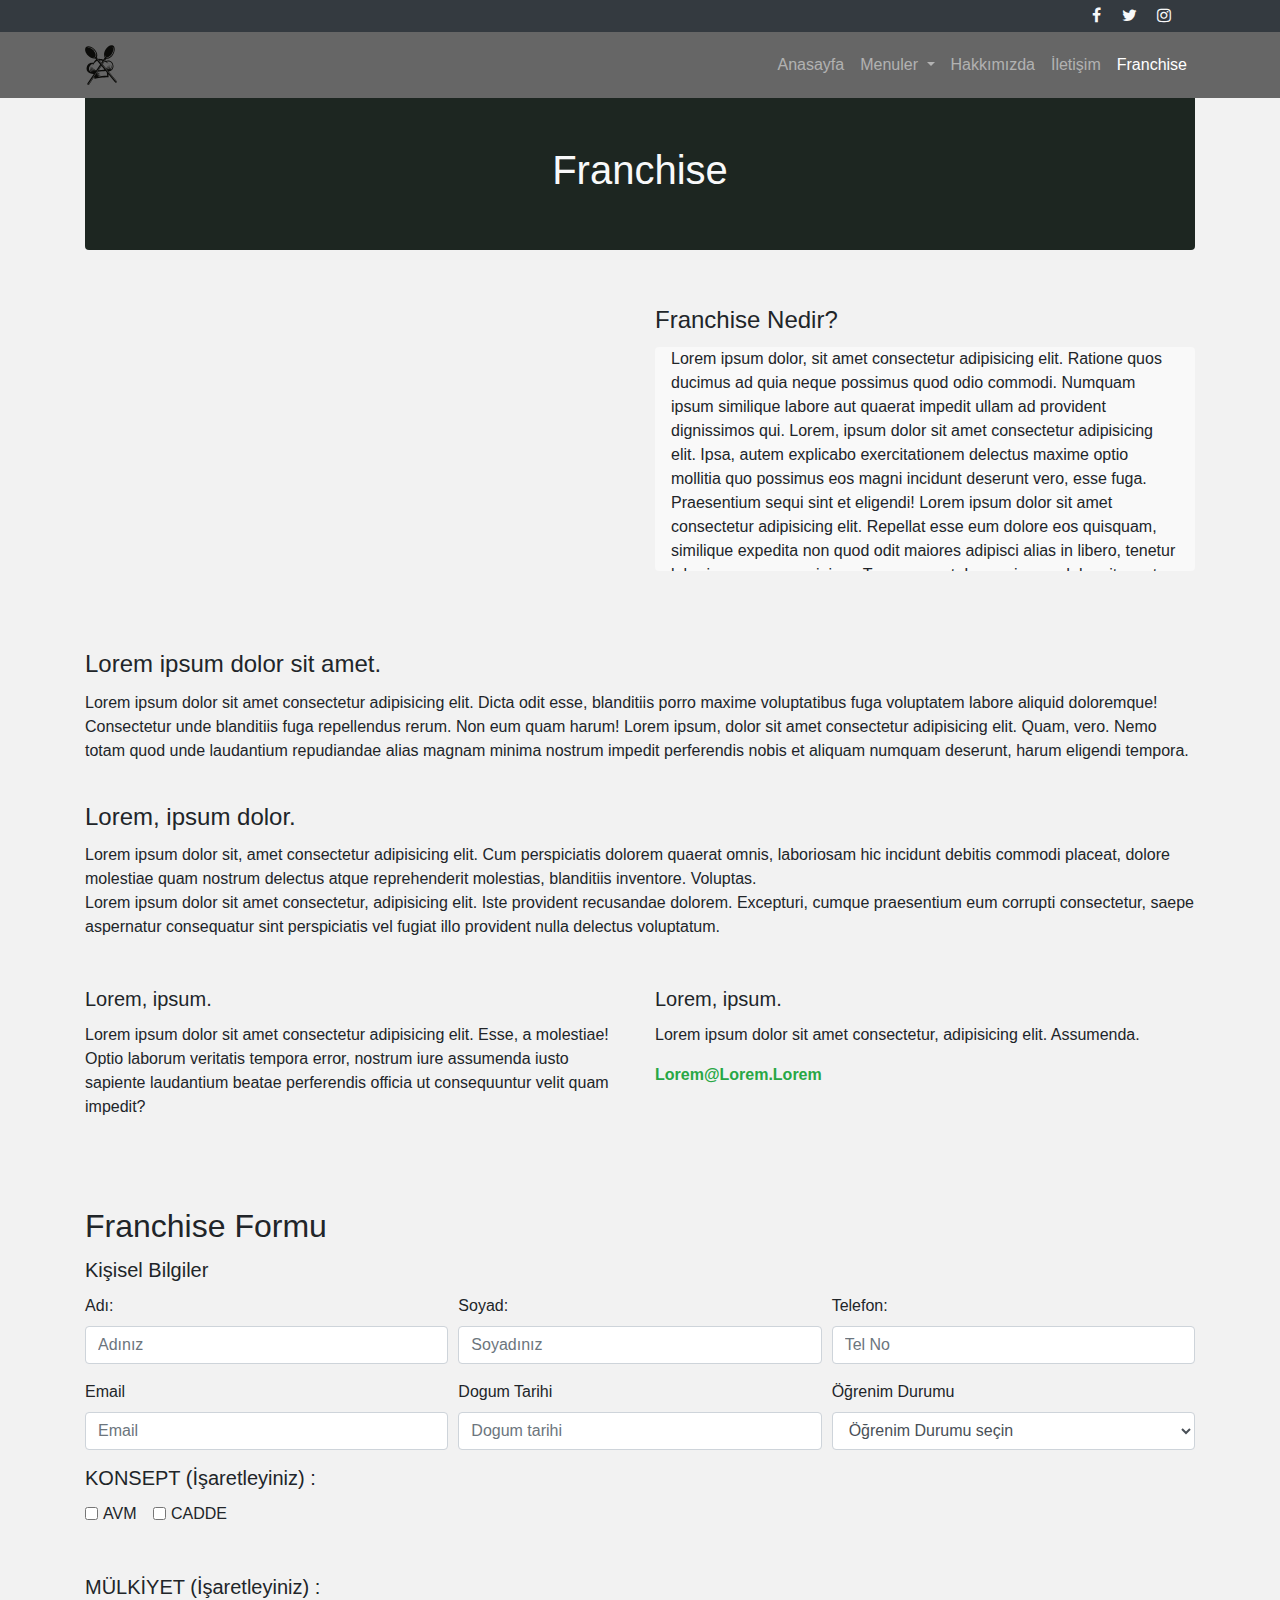
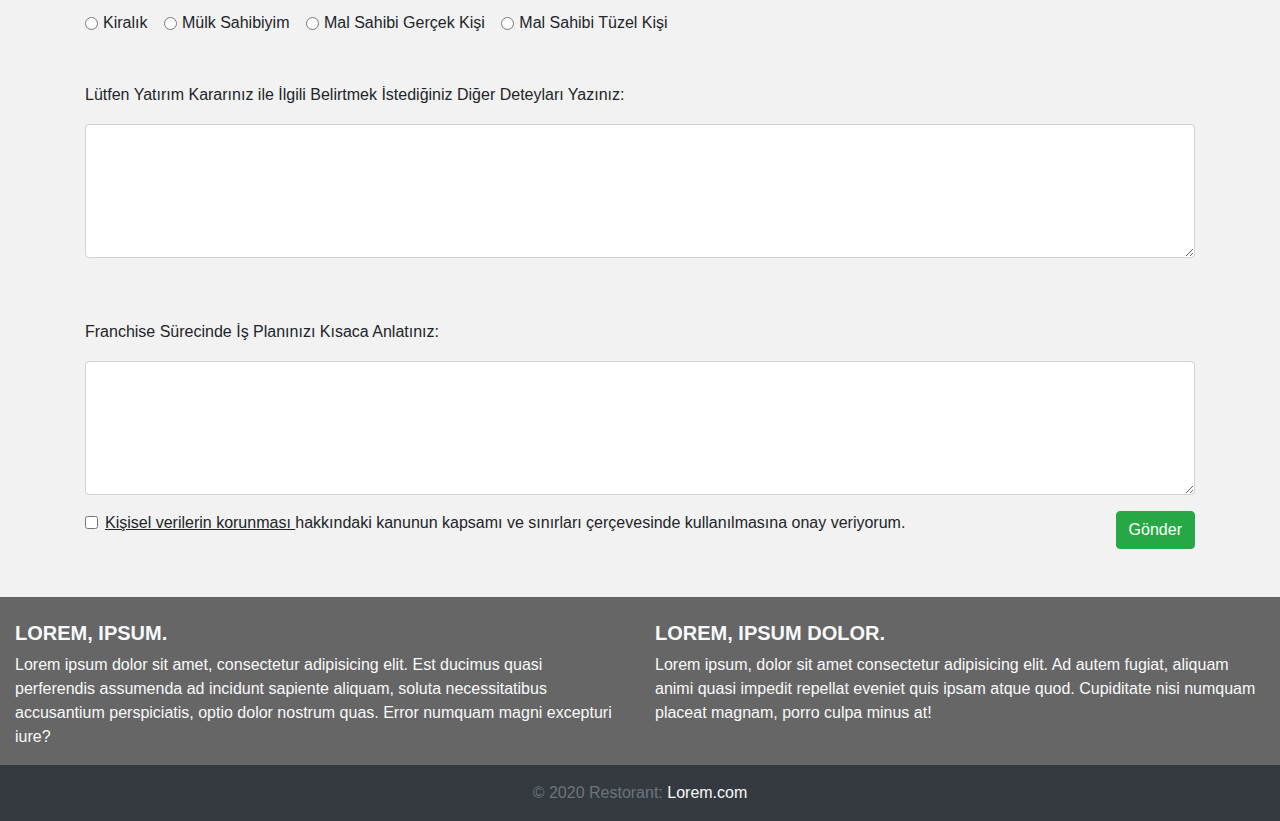
<file: franchise.html>
<!doctype html>
<html lang="en">

<head>
  <!-- Required meta tags -->
  <meta charset="utf-8">
  <meta name="viewport" content="width=device-width, initial-scale=1, shrink-to-fit=no">

  <!-- Bootstrap CSS -->
  <link rel="stylesheet" href="https://stackpath.bootstrapcdn.com/bootstrap/4.4.1/css/bootstrap.min.css"
    integrity="sha384-Vkoo8x4CGsO3+Hhxv8T/Q5PaXtkKtu6ug5TOeNV6gBiFeWPGFN9MuhOf23Q9Ifjh" crossorigin="anonymous">
  <link rel="stylesheet" href="css/style.css" type="text/css">

  <!-- Add icon library -->
  <link rel="stylesheet" href="https://cdnjs.cloudflare.com/ajax/libs/font-awesome/4.7.0/css/font-awesome.min.css">

  <title>Franchise</title>
</head>

<body>
  <div class="container-fluid bg-dark text-light">
    <!-- Social buttons -->
    <div class="container">
      <ul class="list-unstyled list-inline text-light text-right my-0 py-1 px-3">
        <li class="list-inline-item mx-2">
          <a href="#" class="fa fa-facebook text-decoration-none text-light"></a>
        </li>
        <li class="list-inline-item mx-2">
          <a href="#" class="fa fa-twitter text-decoration-none text-light"></a>
        </li>
        <li class="list-inline-item mx-2">
          <a href="#" class="fa fa-instagram text-decoration-none text-light"></a>
        </li>
      </ul>
    </div>
    <!-- Social buttons -->
  </div>

  <nav class="navbar sticky-top navbar-expand-md navbar-dark" style="background-color: #666;">
    <div class="container">
      <!-- Brand -->
      <a class="navbar-brand" href="index.html">
        <img src="images/logo.svg" height="40">
      </a>
      <button class="navbar-toggler" type="button" data-toggle="collapse" data-target="#navbarNavDropdown"
        aria-controls="navbarNavDropdown" aria-expanded="false" aria-label="Toggle navigation">
        <span class="navbar-toggler-icon"></span>
      </button>

      <div class="collapse navbar-collapse justify-content-end" id="navbarNavDropdown">
        <ul class="navbar-nav">
          <li class="nav-item">
            <a class="nav-link" href="index.html">Anasayfa </a>
          </li>
          <li class="nav-item dropdown">
            <a class="nav-link dropdown-toggle" href="#" id="navbarDropdownMenuLink" role="button"
              data-toggle="dropdown" aria-haspopup="true" aria-expanded="false">
              Menuler
            </a>
            <div class="dropdown-menu" aria-labelledby="navbarDropdownMenuLink">
              <a class="dropdown-item" href="menu1.html">Menu 1</a>
              <a class="dropdown-item" href="menu2.html">Menu 2</a>
              <a class="dropdown-item" href="menu3.html">Menu 3</a>
            </div>
          </li>
          <li class="nav-item">
            <a class="nav-link" href="hakkimizda.html">Hakkımızda</a>
          </li>
          <li class="nav-item">
            <a class="nav-link" href="iletisim.html">İletişim</a>
          </li>
          <li class="nav-item active">
            <a class="nav-link" href="franchise.html">Franchise <span class="sr-only">(current)</span></a>
          </li>
        </ul>
      </div>
    </div>
  </nav>


  <div class="container mb-3 ">
    <div class="jumbotron jumbotron-fluid text-center rounded-bottom text-light py-5 "
      style="background-color: #1d2621;">
      <div class="container ">
        <h1 class="display-5">Franchise</h1>
      </div>
    </div>
  </div>

  <div class="container">
    <div class="row">
      <div class="col-lg mt-4">
        <div class="embed-responsive embed-responsive-16by9">
          <iframe class="embed-responsive-item" src="https://www.youtube.com/embed/1OPqB92tFFw"
            allowfullscreen></iframe>
        </div>
      </div>
      <div class="col-lg mt-4">
        <h4 class="card-title">Franchise Nedir?</h4>
        <div class="overflow-auto px-3 rounded" style="height:14rem; background-color: #f9f9f9;">
          <p>
            Lorem ipsum dolor, sit amet consectetur adipisicing elit. Ratione quos ducimus ad quia neque possimus quod
            odio commodi. Numquam ipsum similique labore aut quaerat impedit ullam ad provident dignissimos qui. Lorem,
            ipsum dolor sit amet consectetur adipisicing elit. Ipsa, autem explicabo exercitationem delectus maxime
            optio mollitia quo possimus eos magni incidunt deserunt vero, esse fuga. Praesentium sequi sint et eligendi!
            Lorem ipsum dolor sit amet consectetur adipisicing elit. Repellat esse eum dolore eos quisquam, similique
            expedita non quod odit maiores adipisci alias in libero, tenetur laboriosam eaque minima. Tempore, est.
            Lorem ipsum dolor sit amet consectetur adipisicing elit. Earum perferendis deserunt totam provident
            delectus. Ab aperiam, numquam veritatis facere ex iusto cupiditate unde. Id quod voluptates numquam
            veritatis repudiandae doloremque!</p>
        </div>
      </div>
    </div>
    <div class="row">
      <div class="col-md mt-4">
        <h4 class="card-title pt-3">Lorem ipsum dolor sit amet.</h4>
        <p class="card-text">
          Lorem ipsum dolor sit amet consectetur adipisicing elit. Dicta odit esse, blanditiis porro maxime voluptatibus
          fuga voluptatem labore aliquid doloremque! Consectetur unde blanditiis fuga repellendus rerum. Non eum quam
          harum! Lorem ipsum, dolor sit amet consectetur adipisicing elit. Quam, vero. Nemo totam quod unde laudantium
          repudiandae alias magnam minima nostrum impedit perferendis nobis et aliquam numquam deserunt, harum eligendi
          tempora.</p>
      </div>
    </div>
    <div class="row">
      <div class="col-md mt-4">
        <h4 class="card-title pt-3">Lorem, ipsum dolor.</h4>
        <p class="card-text">
          Lorem ipsum dolor sit, amet consectetur adipisicing elit. Cum perspiciatis dolorem quaerat omnis, laboriosam
          hic incidunt debitis commodi placeat, dolore molestiae quam nostrum delectus atque reprehenderit molestias,
          blanditiis inventore. Voluptas.
          <br>
          Lorem ipsum dolor sit amet consectetur, adipisicing elit. Iste provident recusandae dolorem. Excepturi, cumque
          praesentium eum corrupti consectetur, saepe aspernatur consequatur sint perspiciatis vel fugiat illo provident
          nulla delectus voluptatum.
        </p>
      </div>
    </div>
    <div class="row mt-4">
      <div class="col-lg my-4 ">
        <h5 class="card-title">Lorem, ipsum.</h5>
        <p>Lorem ipsum dolor sit amet consectetur adipisicing elit. Esse, a molestiae! Optio laborum veritatis tempora
          error, nostrum iure assumenda iusto sapiente laudantium beatae perferendis officia ut consequuntur velit quam
          impedit?</p>

      </div>
      <div class="col-lg my-4">

        <h5 class="card-title">Lorem, ipsum.</h5>
        <p>Lorem ipsum dolor sit amet consectetur, adipisicing elit. Assumenda.</p>
        <p><span class="font-weight-bold text-success">Lorem@Lorem.Lorem</span></p>
      </div>
    </div>
  </div>


  <div class="container my-5">
    <h2 class="card-title">Franchise Formu</h2>

    <form>
      <h5 class="card-title">Kişisel Bilgiler</h5>
      <div class="form-row">
        <div class="form-group col-md-4">
          <label for="adi4">Adı:</label>
          <input type="text" class="form-control" id="adi4" placeholder="Adınız">
        </div>
        <div class="form-group col-md-4">
          <label for="sad4">Soyad:</label>
          <input type="text" class="form-control" id="sad4" placeholder="Soyadınız">
        </div>
        <div class="form-group col-md-4">
          <label for="tel4">Telefon:</label>
          <input type="tel" class="form-control" id="tel4" placeholder="Tel No">
        </div>
      </div>
      <div class="form-row">
        <div class="form-group col-md-4">
          <label for="inputEmail4">Email</label>
          <input type="email" class="form-control" id="inputEmail4" placeholder="Email">
        </div>
        <div class="form-group col-md-4">
          <label for="input5">Dogum Tarihi</label>
          <input type="text" class="form-control" id="input5" placeholder="Dogum tarihi">
        </div>
        <div class="form-group col-md-4">
          <label for="inputState2">Öğrenim Durumu</label>
          <select id="inputState2" class="form-control">
            <option selected>Öğrenim Durumu seçin</option>
            <option>İlk Okul</option>
            <option>Orta Okul</option>
            <option>Lise</option>
            <option>Önlisans</option>
            <option>Lisans</option>
            <option>Lisans Üstü</option>
          </select>
        </div>
      </div>

      <h5 class="card-title"> KONSEPT (İşaretleyiniz) :</h5>

      <div class="form-check form-check-inline">
        <input class="form-check-input" type="checkbox" id="inlineCheckbox1" value="option1">
        <label class="form-check-label" for="inlineCheckbox1">AVM</label>
      </div>
      <div class="form-check form-check-inline">
        <input class="form-check-input" type="checkbox" id="inlineCheckbox2" value="option2">
        <label class="form-check-label" for="inlineCheckbox2">CADDE</label>
      </div>


      <h5 class="card-title mt-5"> MÜLKİYET (İşaretleyiniz) :</h5>
      <div class="form-check form-check-inline">
        <input class="form-check-input" type="radio" name="inlineRadioOptions" id="inlineRadio1" value="option1">
        <label class="form-check-label" for="inlineRadio1">Kiralık</label>
      </div>
      <div class="form-check form-check-inline">
        <input class="form-check-input" type="radio" name="inlineRadioOptions" id="inlineRadio2" value="option2">
        <label class="form-check-label" for="inlineRadio2">Mülk Sahibiyim</label>
      </div>
      <div class="form-check form-check-inline">
        <input class="form-check-input" type="radio" name="inlineRadioOptions" id="inlineRadio3" value="option3">
        <label class="form-check-label" for="inlineRadio3">Mal Sahibi Gerçek Kişi</label>
      </div>
      <div class="form-check form-check-inline">
        <input class="form-check-input" type="radio" name="inlineRadioOptions" id="inlineRadio4" value="option4">
        <label class="form-check-label" for="inlineRadio4">Mal Sahibi Tüzel Kişi</label>
      </div>

      <div class="form-group">
        <label for="exampleFormControlTextarea1">
          <h6 class="card-title mt-5">Lütfen Yatırım Kararınız ile İlgili Belirtmek İstediğiniz Diğer Deteyları Yazınız:
          </h6>
        </label>
        <textarea class="form-control" id="exampleFormControlTextarea1" rows="5"></textarea>
      </div>

      <div class="form-group">
        <label for="exampleFormControlTextarea2">
          <h6 class="card-title mt-5">Franchise Sürecinde İş Planınızı Kısaca Anlatınız:</h6>
        </label>
        <textarea class="form-control" id="exampleFormControlTextarea2" rows="5"></textarea>
      </div>

      <div class="form-row">
        <div class="col-md-10">
          <div class="form-check">
            <input class="form-check-input" type="checkbox" id="gridCheck"> <label class="form-check-label"
              for="gridCheck">
              <a style="text-decoration: underline;" data-toggle="modal" data-target="#myModal1">
                Kişisel verilerin korunması
              </a>
              <!-- The Modal -->
              <div class="modal" id="myModal1">
                <div class="modal-dialog">
                  <div class="modal-content">
                    <!-- Modal Header -->
                    <div class="modal-header">
                      <h6 class="modal-title">Lorem ipsum dolor sit amet.</h6>
                      <button type="button" class="close" data-dismiss="modal">&times;</button>
                    </div>
                    <!-- Modal body -->
                    <div class="modal-body">
                      <span class="font-weight-bold">Madde 1</span>
                      <p>
                        Lorem ipsum dolor, sit amet consectetur adipisicing elit. Inventore recusandae quas eaque!
                        Perferendis reprehenderit nostrum similique illo laborum, ullam sint pariatur assumenda
                        provident officiis deleniti culpa accusamus minima labore porro. Lorem ipsum, dolor sit amet
                        consectetur adipisicing elit. Earum reiciendis nisi consequatur. Voluptates maiores obcaecati et
                        molestias, doloribus voluptas soluta expedita eveniet officia, accusantium eos vitae dolorem
                        tempora odio repellendus?
                      </p>
                      <span class="font-weight-bold">Madde 2</span>
                      <p>
                        Lorem ipsum dolor sit amet consectetur adipisicing elit. Laborum sunt, ab eos aperiam iusto
                        consequuntur praesentium, hic doloremque dignissimos ratione molestias, nostrum quod. Placeat
                        tempora quasi, dicta officiis numquam accusantium. Lorem ipsum dolor sit amet.
                      </p>

                    </div>
                    <!-- Modal footer -->
                    <div class="modal-footer">
                      <button type="button" class="btn btn-danger" data-dismiss="modal">Close</button>
                    </div>
                  </div>
                </div>
              </div>


              hakkındaki kanunun kapsamı ve sınırları çerçevesinde kullanılmasına onay veriyorum.
            </label>

          </div>
        </div>
        <div class="col-md-2 d-flex justify-content-end">
          <button type="submit" class="btn btn-success">Gönder</button>
        </div>
      </div>
    </form>
  </div>

  <!-- Footer -->
  <footer class="page-footer font-small teal pt-4 text-light" style="background-color: #666;">

    <!-- Footer Text -->
    <div class="container-fluid text-center text-md-left">

      <!-- Grid row -->
      <div class="row">

        <!-- Grid column -->
        <div class="col-md-6 mt-md-0 mt-3">

          <!-- Content -->
          <h5 class="text-uppercase font-weight-bold">Lorem, ipsum.</h5>
          <p>Lorem ipsum dolor sit amet, consectetur adipisicing elit. Est ducimus quasi perferendis assumenda ad
            incidunt sapiente aliquam, soluta necessitatibus accusantium perspiciatis, optio dolor nostrum quas. Error
            numquam magni excepturi iure?</p>

        </div>
        <!-- Grid column -->

        <hr class="clearfix w-100 d-md-none pb-3">

        <!-- Grid column -->
        <div class="col-md-6 mb-md-0 mb-3">

          <!-- Content -->
          <h5 class="text-uppercase font-weight-bold">Lorem, ipsum dolor.</h5>
          <p>Lorem ipsum, dolor sit amet consectetur adipisicing elit. Ad autem fugiat, aliquam animi quasi impedit
            repellat eveniet quis ipsam atque quod. Cupiditate nisi numquam placeat magnam, porro culpa minus at!</p>
        </div>
        <!-- Grid column -->

      </div>
      <!-- Grid row -->

    </div>
    <!-- Footer Text -->

    <!-- Copyright -->
    <div class="footer-copyright text-center py-3 bg-dark text-muted">© 2020 Restorant:
      <a href="index.html" class="text-light text-decoration-none"> Lorem.com</a>
    </div>
    <!-- Copyright -->

  </footer>
  <!-- Footer -->

  <!-- Optional JavaScript -->
  <!-- jQuery first, then Popper.js, then Bootstrap JS -->
  <script src="https://code.jquery.com/jquery-3.4.1.slim.min.js"
    integrity="sha384-J6qa4849blE2+poT4WnyKhv5vZF5SrPo0iEjwBvKU7imGFAV0wwj1yYfoRSJoZ+n"
    crossorigin="anonymous"></script>
  <script src="https://cdn.jsdelivr.net/npm/popper.js@1.16.0/dist/umd/popper.min.js"
    integrity="sha384-Q6E9RHvbIyZFJoft+2mJbHaEWldlvI9IOYy5n3zV9zzTtmI3UksdQRVvoxMfooAo"
    crossorigin="anonymous"></script>
  <script src="https://stackpath.bootstrapcdn.com/bootstrap/4.4.1/js/bootstrap.min.js"
    integrity="sha384-wfSDF2E50Y2D1uUdj0O3uMBJnjuUD4Ih7YwaYd1iqfktj0Uod8GCExl3Og8ifwB6"
    crossorigin="anonymous"></script>
</body>

</html>
</file>
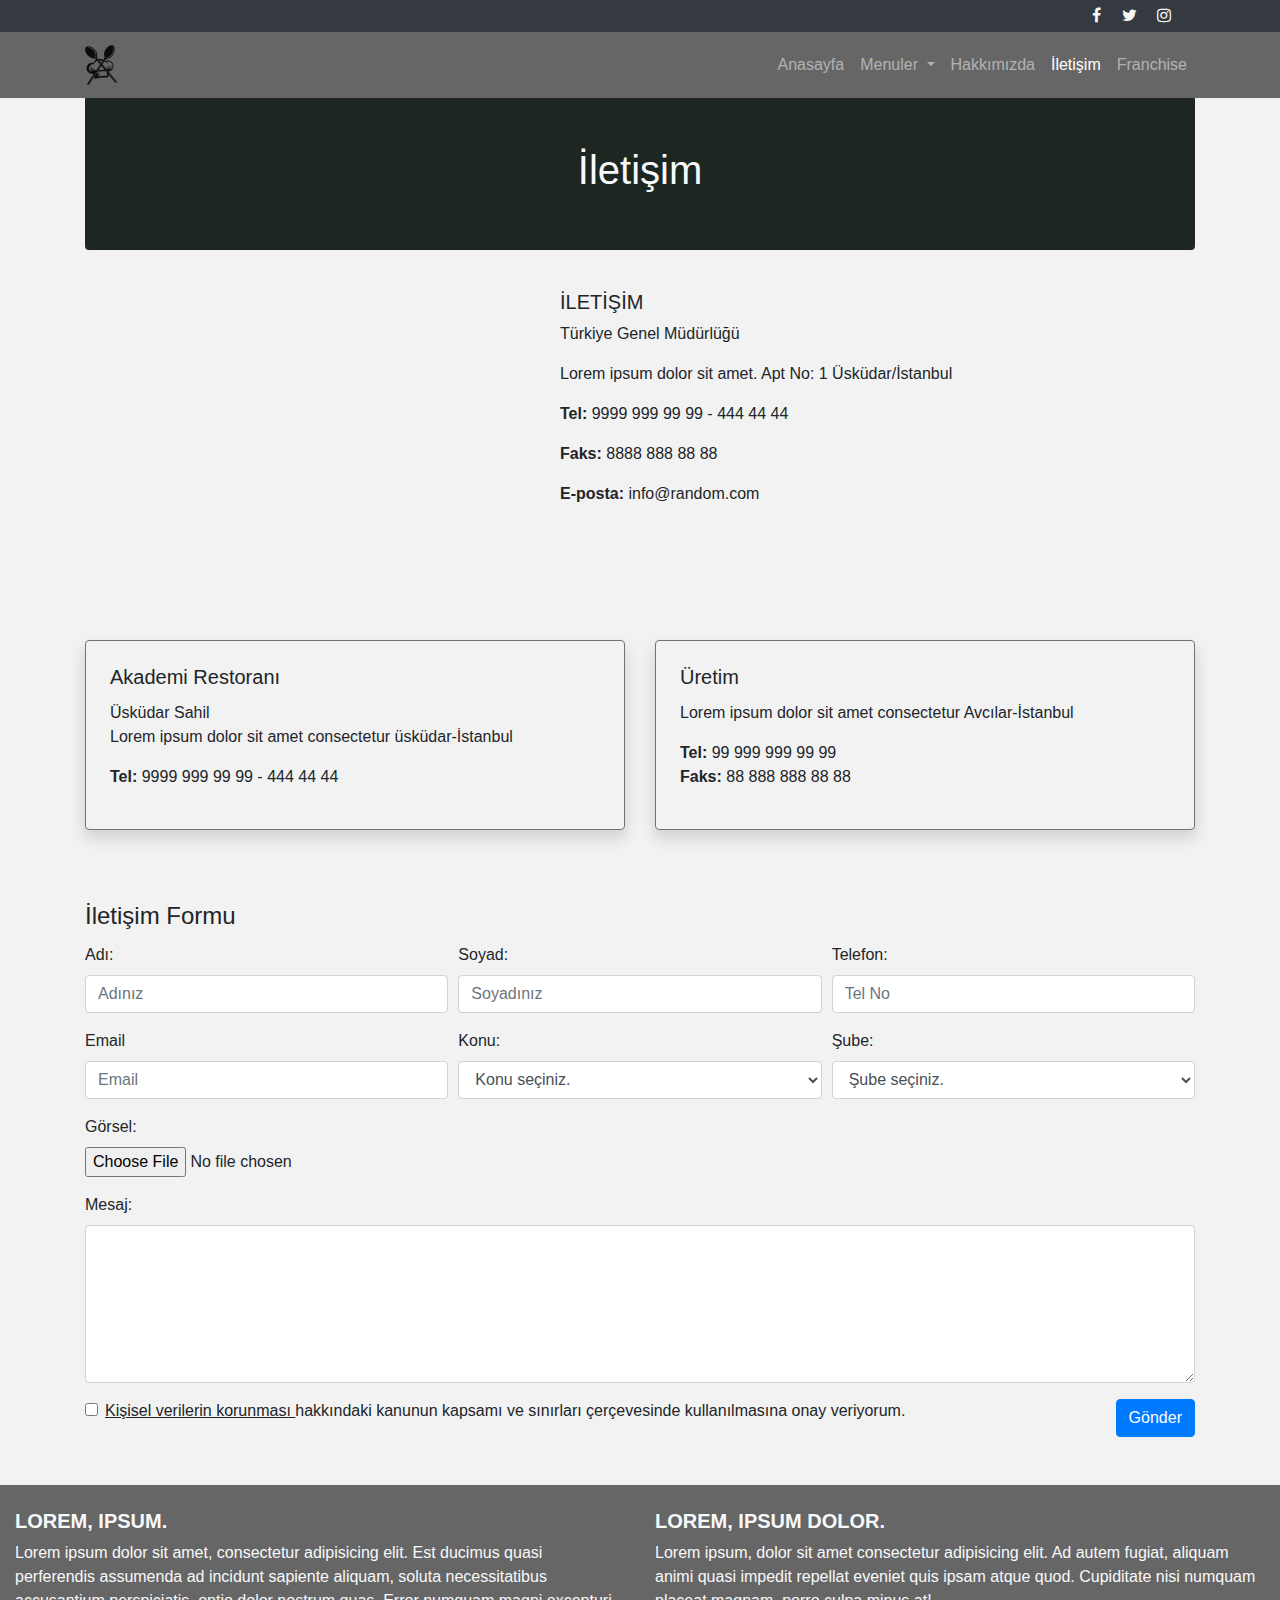
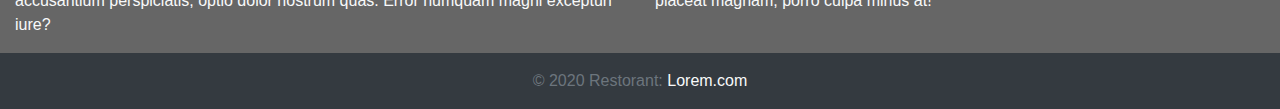
<file: iletisim.html>
<!doctype html>
<html lang="en">

<head>
  <!-- Required meta tags -->
  <meta charset="utf-8">
  <meta name="viewport" content="width=device-width, initial-scale=1, shrink-to-fit=no">

  <!-- Bootstrap CSS -->
  <link rel="stylesheet" href="https://stackpath.bootstrapcdn.com/bootstrap/4.4.1/css/bootstrap.min.css"
    integrity="sha384-Vkoo8x4CGsO3+Hhxv8T/Q5PaXtkKtu6ug5TOeNV6gBiFeWPGFN9MuhOf23Q9Ifjh" crossorigin="anonymous">
  <link rel="stylesheet" href="css/style.css" type="text/css">

  <!-- Add icon library -->
  <link rel="stylesheet" href="https://cdnjs.cloudflare.com/ajax/libs/font-awesome/4.7.0/css/font-awesome.min.css">

  <title>Iletisim</title>
</head>

<body>
  <div class="container-fluid bg-dark text-light">
    <!-- Social buttons -->
    <div class="container">
      <ul class="list-unstyled list-inline text-light text-right my-0 py-1 px-3">
        <li class="list-inline-item mx-2">
          <a href="#" class="fa fa-facebook text-decoration-none text-light"></a>
        </li>
        <li class="list-inline-item mx-2">
          <a href="#" class="fa fa-twitter text-decoration-none text-light"></a>
        </li>
        <li class="list-inline-item mx-2">
          <a href="#" class="fa fa-instagram text-decoration-none text-light"></a>
        </li>
      </ul>
    </div>
    <!-- Social buttons -->
  </div>

  <nav class="navbar sticky-top navbar-expand-md navbar-dark" style="background-color: #666;">
    <div class="container">
      <!-- Brand -->
      <a class="navbar-brand" href="index.html">
        <img src="images/logo.svg" height="40">
      </a>
      <button class="navbar-toggler" type="button" data-toggle="collapse" data-target="#navbarNavDropdown"
        aria-controls="navbarNavDropdown" aria-expanded="false" aria-label="Toggle navigation">
        <span class="navbar-toggler-icon"></span>
      </button>

      <div class="collapse navbar-collapse justify-content-end" id="navbarNavDropdown">
        <ul class="navbar-nav">
          <li class="nav-item ">
            <a class="nav-link" href="index.html">Anasayfa </a>
          </li>
          <li class="nav-item dropdown">
            <a class="nav-link dropdown-toggle" href="#" id="navbarDropdownMenuLink" role="button"
              data-toggle="dropdown" aria-haspopup="true" aria-expanded="false">
              Menuler
            </a>
            <div class="dropdown-menu" aria-labelledby="navbarDropdownMenuLink">
              <a class="dropdown-item" href="menu1.html">Menu 1</a>
              <a class="dropdown-item" href="menu2.html">Menu 2</a>
              <a class="dropdown-item" href="menu3.html">Menu 3</a>
            </div>
          </li>
          <li class="nav-item">
            <a class="nav-link" href="hakkimizda.html">Hakkımızda</a>
          </li>
          <li class="nav-item active">
            <a class="nav-link" href="iletisim.html">İletişim <span class="sr-only">(current)</span></a>
          </li>
          <li class="nav-item">
            <a class="nav-link" href="franchise.html">Franchise</a>
          </li>
        </ul>
      </div>
    </div>
  </nav>


  <div class="container mb-3 ">
    <div class="jumbotron jumbotron-fluid text-center rounded-bottom text-light py-5 "
      style="background-color: #1d2621;">
      <div class="container ">
        <h1 class="display-5">İletişim</h1>
      </div>
    </div>
  </div>

  <div class="container">
    <div class="row">
      <div class="col-lg-5 ">
        <div class="embed-responsive embed-responsive-4by3 rounded">
          <iframe class="embed-responsive-item"
            src="https://www.google.com/maps/embed?pb=!1m18!1m12!1m3!1d96305.22439667881!2d28.9776890737435!3d41.03535678942459!2m3!1f0!2f0!3f0!3m2!1i1024!2i768!4f13.1!3m3!1m2!1s0x14cac826d524c9f1%3A0xc14f7612337b7f38!2zw5xza8O8ZGFyL8Swc3RhbmJ1bA!5e0!3m2!1str!2str!4v1588619444133!5m2!1str!2str"></iframe>
        </div>

      </div>
      <div class="col-lg-7 mt-2 ">
        <h5>İLETİŞİM</h5>
        <p>Türkiye Genel Müdürlüğü</p>
        <p>Lorem ipsum dolor sit amet. Apt No: 1 Üsküdar/İstanbul</p>
        <p><span class="font-weight-bold">Tel: </span>9999 999 99 99 - 444 44 44</p>
        <p><span class="font-weight-bold">Faks: </span>8888 888 88 88</p>
        <p><span class="font-weight-bold">E-posta: </span>info@random.com</p>
      </div>
    </div>
    <div class="row">
      <div class="col-lg my-4 ">
        <div class="p-4 border border-secondary rounded shadow">
          <h5 class="card-title">Akademi Restoranı</h5>
          <p>Üsküdar Sahil
            <br>
            Lorem ipsum dolor sit amet consectetur üsküdar-İstanbul
          </p>
          <p><span class="font-weight-bold">Tel: </span>9999 999 99 99 - 444 44 44</p>
        </div>
      </div>
      <div class="col-lg my-4">
        <div class="p-4 border border-secondary rounded shadow">
          <h5 class="card-title">Üretim</h5>
          <p>
            Lorem ipsum dolor sit amet consectetur Avcılar-İstanbul</p>
          <p><span class="font-weight-bold">Tel: </span>99 999 999 99 99<br>
            <span class="font-weight-bold">Faks: </span>88 888 888 88 88
          </p>
        </div>
      </div>
    </div>
  </div>


  <div class="container my-5">
    <h4 class="card-title">İletişim Formu</h4>
    <form>
      <div class="form-row">
        <div class="form-group col-md-4">
          <label for="adi4">Adı:</label>
          <input type="text" class="form-control" id="adi4" placeholder="Adınız">
        </div>
        <div class="form-group col-md-4">
          <label for="sad4">Soyad:</label>
          <input type="text" class="form-control" id="sad4" placeholder="Soyadınız">
        </div>
        <div class="form-group col-md-4">
          <label for="tel4">Telefon:</label>
          <input type="tel" class="form-control" id="tel4" placeholder="Tel No">
        </div>
      </div>
      <div class="form-row">
        <div class="form-group col-md-4">
          <label for="inputEmail4">Email</label>
          <input type="email" class="form-control" id="inputEmail4" placeholder="Email">
        </div>
        <div class="form-group col-md-4">
          <label for="inputState">Konu:</label>
          <select id="inputState" class="form-control">
            <option selected>Konu seçiniz.</option>
            <option>Şikayet</option>
            <option>Öneri</option>
            <option>Diğer</option>
          </select>
        </div>
        <div class="form-group col-md-4">
          <label for="inputState2">Şube:</label>
          <select id="inputState2" class="form-control">
            <option selected>Şube seçiniz.</option>
            <option>Şube 1</option>
            <option>Şube 2</option>
            <option>Şube 3</option>
            <option>Şube 4</option>
            <option>Şube 5</option>
            <option>Şube 6</option>
            <option>Şube 7</option>
            <option>Şube 8</option>
            <option>Şube 9</option>
          </select>
        </div>
      </div>
      <div class="form-group">
        <label for="exampleFormControlFile1">Görsel:</label>
        <input type="file" class="form-control-file" id="exampleFormControlFile1">
        <div class="invalid-feedback">Example invalid custom file feedback</div>
      </div>
      <div class="form-group">
        <label for="exampleFormControlTextarea1">Mesaj:</label>
        <textarea class="form-control" id="exampleFormControlTextarea1" rows="6"></textarea>
      </div>
      <div class="form-row">
        <div class="col-md-10">
          <div class="form-check">
            <input class="form-check-input" type="checkbox" id="gridCheck"> <label class="form-check-label"
              for="gridCheck">
              <a style="text-decoration: underline;" data-toggle="modal" data-target="#myModal1">
                Kişisel verilerin korunması
              </a>
              <!-- The Modal -->
              <div class="modal" id="myModal1">
                <div class="modal-dialog">
                  <div class="modal-content">
                    <!-- Modal Header -->
                    <div class="modal-header">
                      <h6 class="modal-title">Lorem ipsum dolor sit amet consectetur.</h6>
                      <button type="button" class="close" data-dismiss="modal">&times;</button>
                    </div>
                    <!-- Modal body -->
                    <div class="modal-body">
                      <span class="font-weight-bold">Madde 1</span>
                      <p>
                        Lorem ipsum dolor sit amet consectetur adipisicing elit. Reiciendis perspiciatis culpa quas illo
                        dolore voluptatum mollitia sequi vel eveniet corporis! Suscipit fugit explicabo laboriosam
                        maiores tenetur est expedita unde repellat.
                      </p>
                      <span class="font-weight-bold">Madde 2</span>
                      <p>
                        Lorem ipsum dolor sit amet consectetur adipisicing elit. Temporibus dolore voluptatibus hic, rem
                        dolor reiciendis, sint, explicabo ad modi minima ea optio sunt. Cum necessitatibus, id odio
                        quaerat unde laborum! Lorem ipsum dolor sit amet.
                      </p>

                    </div>
                    <!-- Modal footer -->
                    <div class="modal-footer">
                      <button type="button" class="btn btn-danger" data-dismiss="modal">Close</button>
                    </div>
                  </div>
                </div>
              </div>


              hakkındaki kanunun kapsamı ve sınırları çerçevesinde kullanılmasına onay veriyorum.
            </label>

          </div>
        </div>
        <div class="col-md-2 d-flex justify-content-end">
          <button type="submit" class="btn btn-primary">Gönder</button>
        </div>
      </div>
    </form>
  </div>

  <!-- Footer -->
  <footer class="page-footer font-small teal pt-4 text-light" style="background-color: #666;">

    <!-- Footer Text -->
    <div class="container-fluid text-center text-md-left">

      <!-- Grid row -->
      <div class="row">

        <!-- Grid column -->
        <div class="col-md-6 mt-md-0 mt-3">

          <!-- Content -->
          <h5 class="text-uppercase font-weight-bold">Lorem, ipsum.</h5>
          <p>Lorem ipsum dolor sit amet, consectetur adipisicing elit. Est ducimus quasi perferendis assumenda ad
            incidunt sapiente aliquam, soluta necessitatibus accusantium perspiciatis, optio dolor nostrum quas. Error
            numquam magni excepturi iure?</p>

        </div>
        <!-- Grid column -->

        <hr class="clearfix w-100 d-md-none pb-3">

        <!-- Grid column -->
        <div class="col-md-6 mb-md-0 mb-3">

          <!-- Content -->
          <h5 class="text-uppercase font-weight-bold">Lorem, ipsum dolor.</h5>
          <p>Lorem ipsum, dolor sit amet consectetur adipisicing elit. Ad autem fugiat, aliquam animi quasi impedit
            repellat eveniet quis ipsam atque quod. Cupiditate nisi numquam placeat magnam, porro culpa minus at!</p>
        </div>
        <!-- Grid column -->

      </div>
      <!-- Grid row -->

    </div>
    <!-- Footer Text -->

    <!-- Copyright -->
    <div class="footer-copyright text-center py-3 bg-dark text-muted">© 2020 Restorant:
      <a href="index.html" class="text-light text-decoration-none"> Lorem.com</a>
    </div>
    <!-- Copyright -->

  </footer>
  <!-- Footer -->

  <!-- Optional JavaScript -->
  <!-- jQuery first, then Popper.js, then Bootstrap JS -->
  <script src="https://code.jquery.com/jquery-3.4.1.slim.min.js"
    integrity="sha384-J6qa4849blE2+poT4WnyKhv5vZF5SrPo0iEjwBvKU7imGFAV0wwj1yYfoRSJoZ+n"
    crossorigin="anonymous"></script>
  <script src="https://cdn.jsdelivr.net/npm/popper.js@1.16.0/dist/umd/popper.min.js"
    integrity="sha384-Q6E9RHvbIyZFJoft+2mJbHaEWldlvI9IOYy5n3zV9zzTtmI3UksdQRVvoxMfooAo"
    crossorigin="anonymous"></script>
  <script src="https://stackpath.bootstrapcdn.com/bootstrap/4.4.1/js/bootstrap.min.js"
    integrity="sha384-wfSDF2E50Y2D1uUdj0O3uMBJnjuUD4Ih7YwaYd1iqfktj0Uod8GCExl3Og8ifwB6"
    crossorigin="anonymous"></script>
</body>

</html>
</file>
<file: css/style.css>
body{
    background-color: #f2f2f2;
}
.golge{
    -webkit-box-shadow: 10px 10px 20px 0px rgba(172,181,116,1);
    -moz-box-shadow: 10px 10px 20px 0px rgba(172,181,116,1);
    box-shadow: 10px 10px 20px 0px rgba(172,181,116,1);
}
.tk{
    font-size: 0.75rem;
}

.dk{
    width: 25%;
}

@media screen and (max-width:1140px) {


    .dk{
        width:50%;
    }


}
@media screen and (max-width:720px) {



.dk{
    width:100%;
    }



}
</file>
